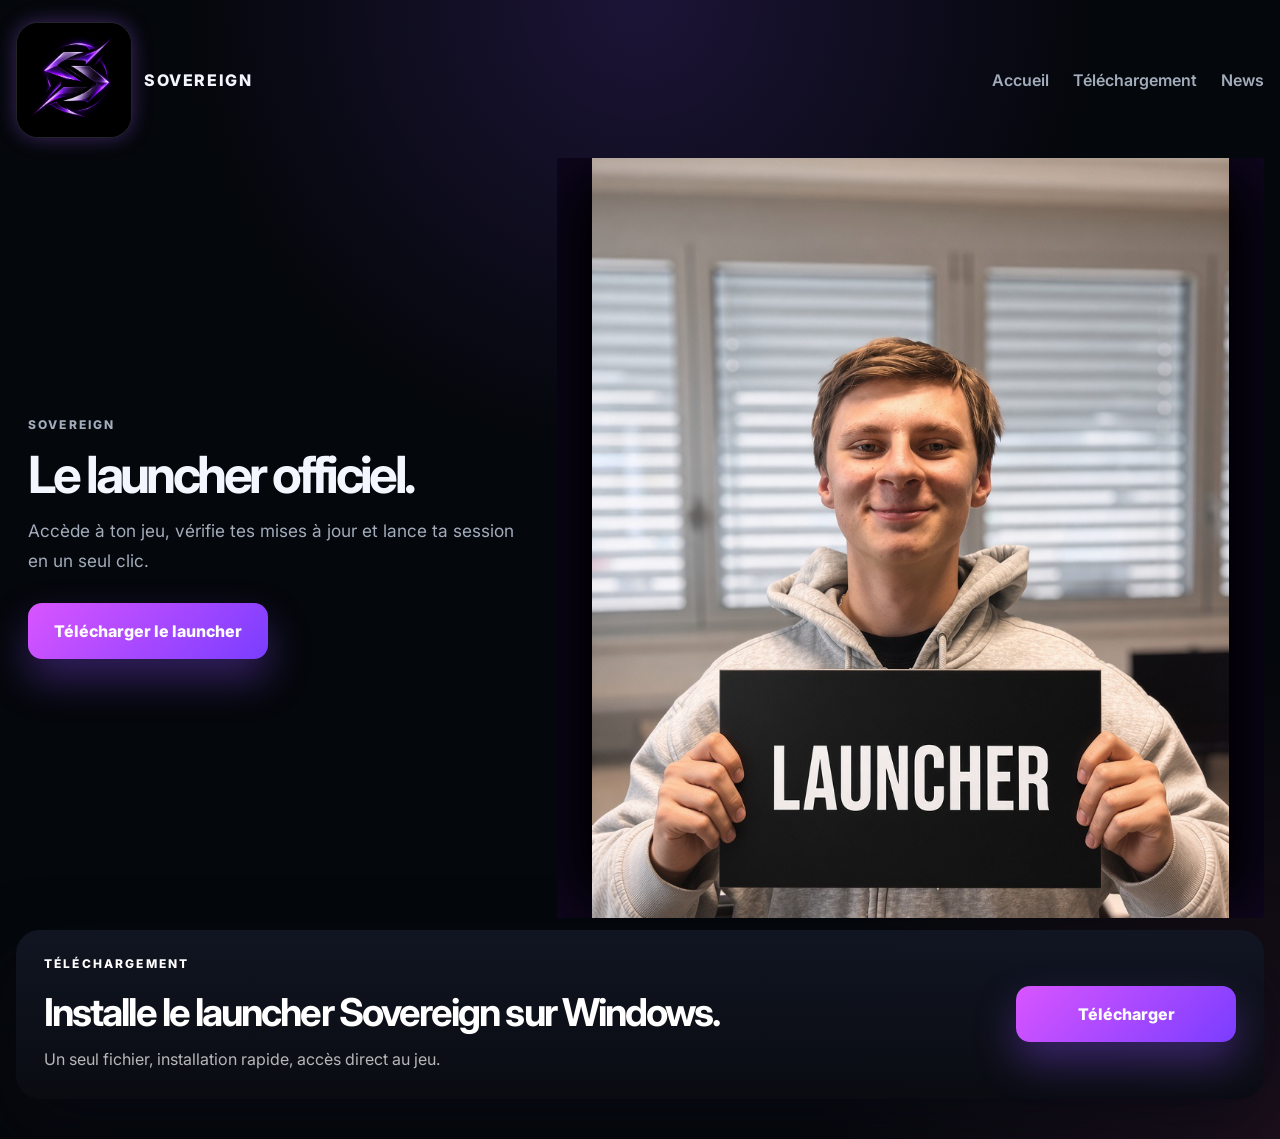
<file: index.html>
<!DOCTYPE html>
<html lang="fr">
  <head>
    <meta charset="UTF-8" />
    <meta name="viewport" content="width=device-width, initial-scale=1.0" />
    <title>Sovereign Launcher</title>
    <meta
      name="description"
      content="Téléchargez le launcher Sovereign et rejoignez l’expérience de jeu." 
    />
    <link rel="preconnect" href="https://fonts.googleapis.com" />
    <link rel="preconnect" href="https://fonts.gstatic.com" crossorigin />
    <link
      href="https://fonts.googleapis.com/css2?family=Inter:wght@400;500;600;700;800;900&display=swap"
      rel="stylesheet"
    />
    <link rel="stylesheet" href="styles.css" />
  </head>
  <body>
    <div class="page-shell">
      <header class="topbar">
        <div class="brand">
          <img class="brand-logo" src="Emblème futuriste en S violet néon.png" alt="Logo Sovereign icon" />
          <span>Sovereign</span>
        </div>
        <nav class="nav">
          <a href="#accueil">Accueil</a>
          <a href="#telechargement">Téléchargement</a>
          <a href="#news">News</a>
        </nav>
      </header>

      <main class="hero" id="accueil">
        <div class="hero-copy">
          <p class="eyebrow">Sovereign</p>
          <h1>Le launcher officiel.</h1>
          <p class="subtitle">
            Accède à ton jeu, vérifie tes mises à jour et lance ta session en un seul clic.
          </p>

          <div class="cta-row">
            <a class="primary-btn" id="downloadButton" href="https://github.com/lucavzqzf/sovereign-launcher/releases/latest/download/SovereignLauncher-Setup.exe" download>
              Télécharger le launcher
            </a>
          </div>
        </div>

        <div class="hero-scene" aria-label="Image du launcher">
          <a class="photo-download-link" href="https://github.com/lucavzqzf/sovereign-launcher/releases/latest/download/SovereignLauncher-Setup.exe" download aria-label="Télécharger le launcher Sovereign">
            <img class="launcher-photo" src="IMG_2629.jpeg" alt="Sovereign Launcher" />
          </a>
        </div>
      </main>

      <section class="download-panel" id="telechargement">
        <div class="panel-copy">
          <p class="eyebrow alt">Téléchargement</p>
          <h2>Installe le launcher Sovereign sur Windows.</h2>
          <p class="download-note">Un seul fichier, installation rapide, accès direct au jeu.</p>
        </div>
        <a class="primary-btn large" id="downloadButtonSecondary" href="https://github.com/lucavzqzf/sovereign-launcher/releases/latest/download/SovereignLauncher-Setup.exe" download>
          Télécharger
        </a>
      </section>
    </div>

    <div class="toast" id="toast">Téléchargement démarré.</div>

    <script src="script.js"></script>
  </body>
</html>
</file>
<file: styles.css>
:root {
  --bg: #04070b;
  --bg-soft: #0a0f17;
  --bg-dark: #090d12;
  --panel: rgba(16, 20, 28, 0.96);
  --panel-light: rgba(255, 255, 255, 0.08);
  --text: #f3f5ff;
  --muted: #a3acbb;
  --accent: #d955ff;
  --accent-2: #7a3dff;
  --accent-3: #f5c8ff;
  --glow: rgba(147, 82, 255, 0.4);
  --shadow: 0 28px 70px rgba(8, 10, 18, 0.7);
}

* {
  box-sizing: border-box;
}

html {
  scroll-behavior: smooth;
}

body {
  margin: 0;
  font-family: "Inter", sans-serif;
  background:
    radial-gradient(circle at top, rgba(140, 80, 255, 0.18), transparent 35%),
    radial-gradient(circle at bottom right, rgba(255, 95, 175, 0.1), transparent 28%),
    var(--bg);
  color: var(--text);
}

button,
a {
  font: inherit;
}

img {
  max-width: 100%;
  display: block;
}

.page-shell {
  width: min(1400px, calc(100% - 32px));
  margin: 0 auto;
  padding-bottom: 40px;
}

.topbar {
  display: flex;
  align-items: center;
  justify-content: space-between;
  padding: 22px 0 10px;
}

.brand {
  display: flex;
  align-items: center;
  gap: 12px;
  font-weight: 800;
  letter-spacing: 0.1em;
  text-transform: uppercase;
  color: var(--text);
}

.brand-logo {
  width: 116px;
  height: 116px;
  object-fit: cover;
  border-radius: 22px;
  border: 1px solid rgba(255, 255, 255, 0.12);
  box-shadow: 0 0 20px rgba(169, 94, 255, 0.35);
}

.brand-mark {
  width: 38px;
  height: 38px;
  border-radius: 12px;
  display: grid;
  place-items: center;
  background: linear-gradient(135deg, var(--accent), var(--accent-2));
  color: white;
  box-shadow: 0 14px 30px rgba(149, 88, 255, 0.45);
}

.nav {
  display: flex;
  gap: 24px;
}

.nav a {
  text-decoration: none;
  color: var(--muted);
  font-weight: 600;
}

.hero {
  display: grid;
  grid-template-columns: 0.85fr 1.15fr;
  align-items: center;
  min-height: 760px;
  gap: 18px;
  padding-top: 10px;
}

.hero-copy {
  padding-left: 12px;
}

.eyebrow {
  margin: 0 0 18px;
  color: var(--muted);
  text-transform: uppercase;
  letter-spacing: 0.18em;
  font-size: 12px;
  font-weight: 800;
}

.eyebrow.alt {
  color: #ffffff;
}

.hero h1 {
  margin: 0;
  font-size: clamp(3rem, 4vw, 5rem);
  letter-spacing: -0.07em;
  line-height: 0.95;
  max-width: 520px;
}

.subtitle {
  margin: 18px 0 0;
  max-width: 500px;
  color: var(--muted);
  font-size: 1.08rem;
  line-height: 1.7;
}

.cta-row {
  margin-top: 28px;
}

.primary-btn,
.secondary-btn {
  display: inline-flex;
  align-items: center;
  justify-content: center;
  border: none;
  border-radius: 14px;
  padding: 18px 26px;
  text-decoration: none;
  font-weight: 800;
  transition: transform 0.2s ease, box-shadow 0.2s ease;
}

.primary-btn {
  background: linear-gradient(135deg, var(--accent), var(--accent-2));
  color: white;
  box-shadow: 0 20px 40px rgba(140, 76, 255, 0.35);
}

.primary-btn:hover,
.secondary-btn:hover {
  transform: translateY(-1px);
}

.secondary-btn {
  background: rgba(18, 27, 42, 0.08);
  color: var(--text);
}

.large {
  padding: 18px 32px;
  min-width: 220px;
}

.hero-scene {
  position: relative;
  height: 760px;
  display: flex;
  align-items: center;
  justify-content: center;
  overflow: hidden;
  background: #000;
  box-shadow: inset 0 0 80px rgba(122, 61, 255, 0.16);
}

.photo-frame {
  position: relative;
  width: min(740px, 90%);
  height: 100%;
  display: flex;
  align-items: center;
  justify-content: center;
}

.photo-download-link {
  display: block;
  width: min(740px, 90%);
  height: 100%;
  text-decoration: none;
  cursor: pointer;
  transition: transform 0.2s ease, filter 0.2s ease;
}

.photo-download-link:hover {
  transform: translateY(-2px);
  filter: brightness(1.04);
}

.launcher-photo {
  width: 100%;
  height: 100%;
  object-fit: cover;
  object-position: center center;
  display: block;
  filter: drop-shadow(0 26px 40px rgba(0, 0, 0, 0.21));
}

.download-panel {
  display: flex;
  align-items: center;
  justify-content: space-between;
  gap: 22px;
  margin-top: 12px;
  padding: 26px 28px;
  border-radius: 24px;
  background: linear-gradient(180deg, rgba(17, 22, 35, 0.94), rgba(10, 12, 18, 0.94));
  color: white;
  box-shadow: var(--shadow);
}

.panel-copy {
  max-width: 680px;
}

.panel-copy h2 {
  margin: 8px 0 0;
  font-size: clamp(1.7rem, 3vw, 2.8rem);
  letter-spacing: -0.05em;
}

.download-note {
  margin: 12px 0 0;
  color: rgba(255,255,255,0.7);
  line-height: 1.6;
}

.toast {
  position: fixed;
  right: 28px;
  bottom: 26px;
  background: rgba(11, 16, 25, 0.95);
  color: white;
  padding: 14px 18px;
  border-radius: 12px;
  box-shadow: 0 18px 32px rgba(0,0,0,0.25);
  opacity: 0;
  pointer-events: none;
  transform: translateY(12px);
  transition: opacity 0.25s ease, transform 0.25s ease;
}

.toast.visible {
  opacity: 1;
  transform: translateY(0);
}

@media (max-width: 980px) {
  .hero {
    grid-template-columns: 1fr;
    min-height: auto;
    padding-top: 8px;
  }

  .hero-copy {
    padding-left: 0;
    text-align: center;
  }

  .hero h1,
  .subtitle {
    max-width: none;
  }

  .cta-row {
    display: flex;
    justify-content: center;
  }

  .download-panel {
    flex-direction: column;
    align-items: flex-start;
  }
}

@media (max-width: 620px) {
  .nav {
    display: none;
  }

  .hero-scene {
    height: 560px;
  }

  .portrait {
    height: 520px;
  }

  .person {
    width: 360px;
    height: 460px;
  }

  .head {
    width: 150px;
    height: 150px;
    top: 24px;
  }

  .hoodie {
    width: 300px;
    height: 300px;
  }

  .arm {
    width: 80px;
    height: 150px;
    top: 230px;
  }

  .sign {
    min-height: 150px;
  }

  .sign span {
    font-size: 2.8rem;
  }
}
</file>
